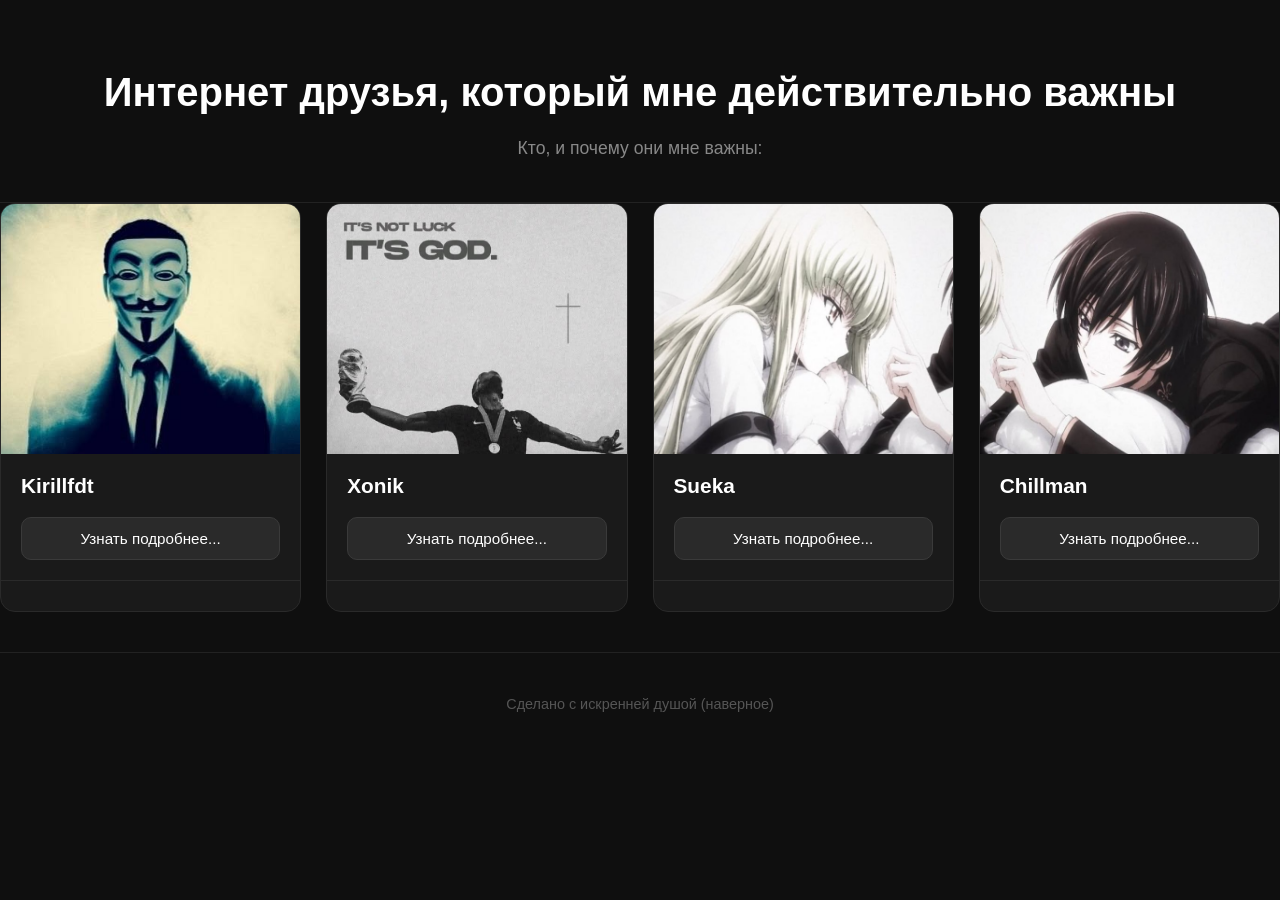
<file: index.html>
<!DOCTYPE html>
<html lang="ru">
<head>
    <link rel="stylesheet" href="style.css">
    <meta charset="UTF-8">
    <meta name="viewport" content="width=device-width, initial-scale=1.0">
    <title>MyFriends</title>
</head>
<body>
<header class="header">
    <h1>Интернет друзья, который мне действительно важны</h1>
    <p>Кто, и почему они мне важны:</p>
</header>

<main class="main">
    <section class="friends">
        <article class="friend-card" data-id="1">
            <img src="images/kirillfdt.png" alt="Kirillfdt">
            <h2>Kirillfdt</h2>
            <button class="btn-details">Узнать подробнее...</button>
            <div class="details"></div>
        </article>
        <article class="friend-card" data-id="2">
            <img src="images/xonik.jpg" alt="Xonik">
            <h2>Xonik</h2>
            <button class="btn-details">Узнать подробнее...</button>
            <div class="details"></div>
        </article>
        <article class="friend-card" data-id="3">
            <img src="images/syeka.jpg" alt="Sueka">
            <h2>Sueka</h2>
            <button class="btn-details">Узнать подробнее...</button>
            <div class="details"></div>
        </article>
        <article class="friend-card" data-id="4">
            <img src="images/chillman.jpg" alt="Chillman">
            <h2>Chillman</h2>
            <button class="btn-details">Узнать подробнее...</button>
            <div class="details"></div>
        </article>
    </section>
</main>
<footer class="footer">
    <p>Сделано с искренней душой (наверное)</p>
</footer>
    <script src="script.js"></script>
</body>
</html>
</file>
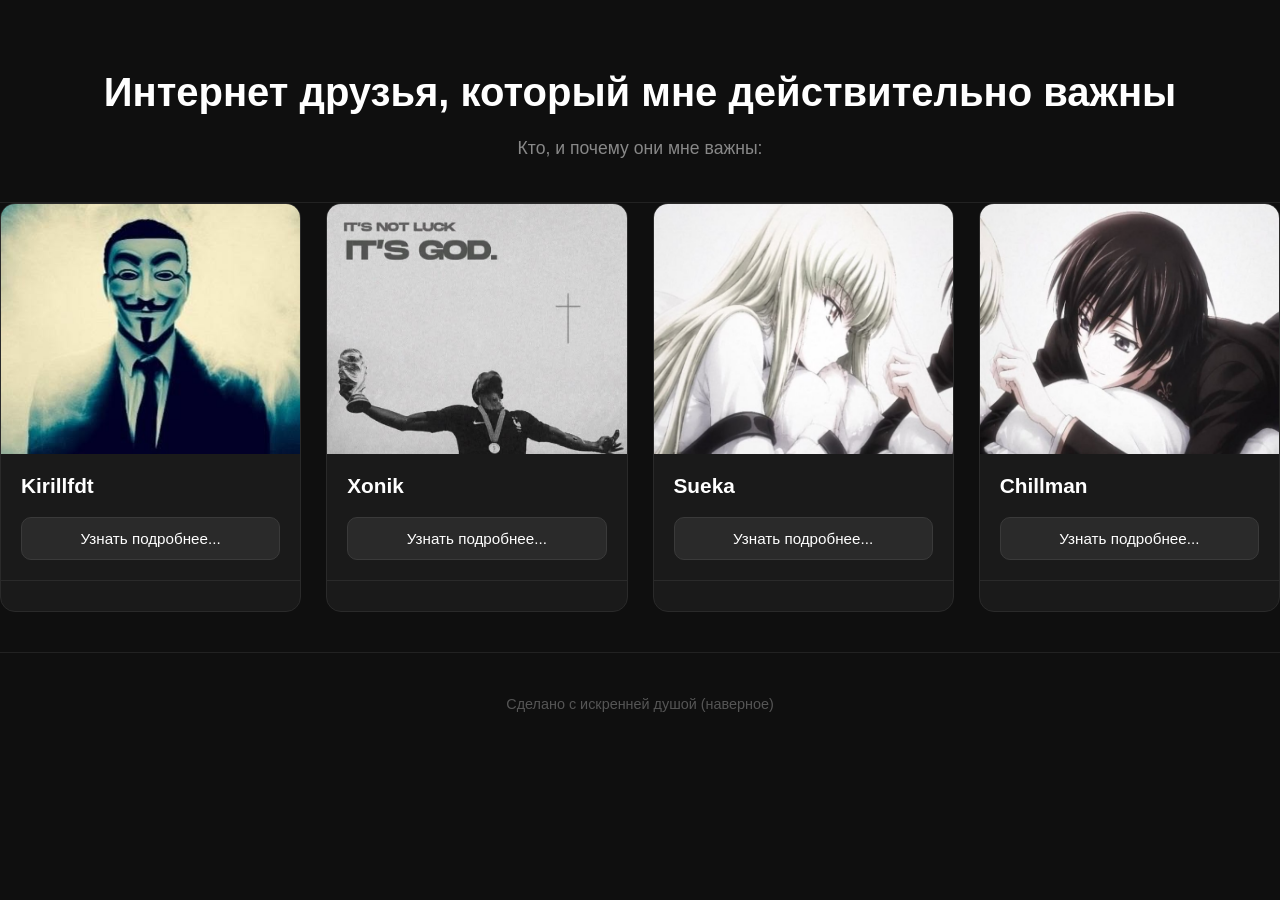
<file: friends-site/index.html>
<!DOCTYPE html>
<html lang="ru">
<head>
    <link rel="stylesheet" href="style.css">
    <meta charset="UTF-8">
    <meta name="viewport" content="width=device-width, initial-scale=1.0">
    <title>MyFriends</title>
</head>
<body>
<header class="header">
    <h1>Интернет друзья, который мне действительно важны</h1>
    <p>Кто, и почему они мне важны:</p>
</header>

<main class="main">
    <section class="friends">
        <article class="friend-card" data-id="1">
            <img src="images/kirillfdt.png" alt="Kirillfdt">
            <h2>Kirillfdt</h2>
            <button class="btn-details">Узнать подробнее...</button>
            <div class="details"></div>
        </article>
        <article class="friend-card" data-id="2">
            <img src="images/xonik.jpg" alt="Xonik">
            <h2>Xonik</h2>
            <button class="btn-details">Узнать подробнее...</button>
            <div class="details"></div>
        </article>
        <article class="friend-card" data-id="3">
            <img src="images/syeka.jpg" alt="Sueka">
            <h2>Sueka</h2>
            <button class="btn-details">Узнать подробнее...</button>
            <div class="details"></div>
        </article>
        <article class="friend-card" data-id="4">
            <img src="images/chillman.jpg" alt="Chillman">
            <h2>Chillman</h2>
            <button class="btn-details">Узнать подробнее...</button>
            <div class="details"></div>
        </article>
    </section>
</main>
<footer class="footer">
    <p>Сделано с искренней душой (наверное)</p>
</footer>
    <script src="script.js"></script>
</body>
</html>
</file>
<file: style.css>
* {
    margin: 0;
    padding: 0;
    box-sizing: border-box;
}
body {
    font-family: 'Segoe UI', Tahoma, sans-serif;
    background-color: #0f0f0f;
    color: #e0e0e0;
    line-height: 1.6;
    min-height: 100vh;
}
.header {
    text-align: center;
    padding: 60px 20px 40px;
    border-bottom: 1px solid #222;
}
.header h1 {
    font-size: 2.5rem;
    color: #ffffff;
    margin-bottom: 10px;
    font-weight: 700;
}
.header p {
    color: #888;
    font-size: 1.1rem;
}
.main {
    max-width: 100%;
    margin: 0 auto;
}
.friends {
    display: grid;
    grid-template-columns: repeat(auto-fit, minmax(280px, 1fr));
    gap: 25px;
}
.friend-card {
    background-color: #1a1a1a;
    border-radius: 15px;
    overflow: hidden;
    border: 1px solid #2a2a2a;
    transition: transform 0.3s ease, box-shadow 0.3s ease;
    cursor: pointer;
}
.friend-card:hover {
    transform: translateY(-8px);
    box-shadow: 0 10px 30px rgba(255, 255, 255, 0.08);
}
.friend-card img {
    width: 100%;
    height: 250px;
    object-fit: cover;
    display:block;
}
.friend-card h2 {
    font-size: 1.3rem;
    padding: 15px 20px 5px;
    color: #ffffff;
}
.friend-card p {
    padding: 0 20px 10px;
    color: #aaa;
    font-size: 0.95rem;
}
.friend-card p:last-child {
    padding-bottom: 20px;
    color: #7a7a7a;
    font-style: italic;
}
.footer {
    text-align: center;
    padding: 40px 20px;
    color: #555;
    font-size: 0.9rem;
    border-top: 1px solid #222;
    margin-top: 40px;
}
.btn-details {
    display: block;
    width: calc(100% - 40px);
    margin: 10px 20px 20px;
    padding: 12px 20px;
    background-color: #2a2a2a;
    color: #ffffff;
    border: 1px solid #3a3a3a;
    border-radius: 10px;
    font-size: 0.95rem;
    font-family: inherit;
    cursor: pointer;
    transition: background-color 0.3s ease, transform 0.2s ease;
}
.btn-details:hover {
    background-color: #3a3a3a;
    transform: scale(1.02);
}
.btn-details:active {
    transform: scale(0.98);
}
.details {
    padding: 15px 20px;
    border-top: 1px solid #2a2a2a;
}
.details p {
    color: #aaa;
    font-size: 0.95rem;
    line-height: 1.6;
    margin-bottom: 10px;
}
</file>
<file: friends-site/style.css>
* {
    margin: 0;
    padding: 0;
    box-sizing: border-box;
}
body {
    font-family: 'Segoe UI', Tahoma, sans-serif;
    background-color: #0f0f0f;
    color: #e0e0e0;
    line-height: 1.6;
    min-height: 100vh;
}
.header {
    text-align: center;
    padding: 60px 20px 40px;
    border-bottom: 1px solid #222;
}
.header h1 {
    font-size: 2.5rem;
    color: #ffffff;
    margin-bottom: 10px;
    font-weight: 700;
}
.header p {
    color: #888;
    font-size: 1.1rem;
}
.main {
    max-width: 100%;
    margin: 0 auto;
}
.friends {
    display: grid;
    grid-template-columns: repeat(auto-fit, minmax(280px, 1fr));
    gap: 25px;
}
.friend-card {
    background-color: #1a1a1a;
    border-radius: 15px;
    overflow: hidden;
    border: 1px solid #2a2a2a;
    transition: transform 0.3s ease, box-shadow 0.3s ease;
    cursor: pointer;
}
.friend-card:hover {
    transform: translateY(-8px);
    box-shadow: 0 10px 30px rgba(255, 255, 255, 0.08);
}
.friend-card img {
    width: 100%;
    height: 250px;
    object-fit: cover;
    display:block;
}
.friend-card h2 {
    font-size: 1.3rem;
    padding: 15px 20px 5px;
    color: #ffffff;
}
.friend-card p {
    padding: 0 20px 10px;
    color: #aaa;
    font-size: 0.95rem;
}
.friend-card p:last-child {
    padding-bottom: 20px;
    color: #7a7a7a;
    font-style: italic;
}
.footer {
    text-align: center;
    padding: 40px 20px;
    color: #555;
    font-size: 0.9rem;
    border-top: 1px solid #222;
    margin-top: 40px;
}
.btn-details {
    display: block;
    width: calc(100% - 40px);
    margin: 10px 20px 20px;
    padding: 12px 20px;
    background-color: #2a2a2a;
    color: #ffffff;
    border: 1px solid #3a3a3a;
    border-radius: 10px;
    font-size: 0.95rem;
    font-family: inherit;
    cursor: pointer;
    transition: background-color 0.3s ease, transform 0.2s ease;
}
.btn-details:hover {
    background-color: #3a3a3a;
    transform: scale(1.02);
}
.btn-details:active {
    transform: scale(0.98);
}
.details {
    padding: 15px 20px;
    border-top: 1px solid #2a2a2a;
}
.details p {
    color: #aaa;
    font-size: 0.95rem;
    line-height: 1.6;
    margin-bottom: 10px;
}
</file>
